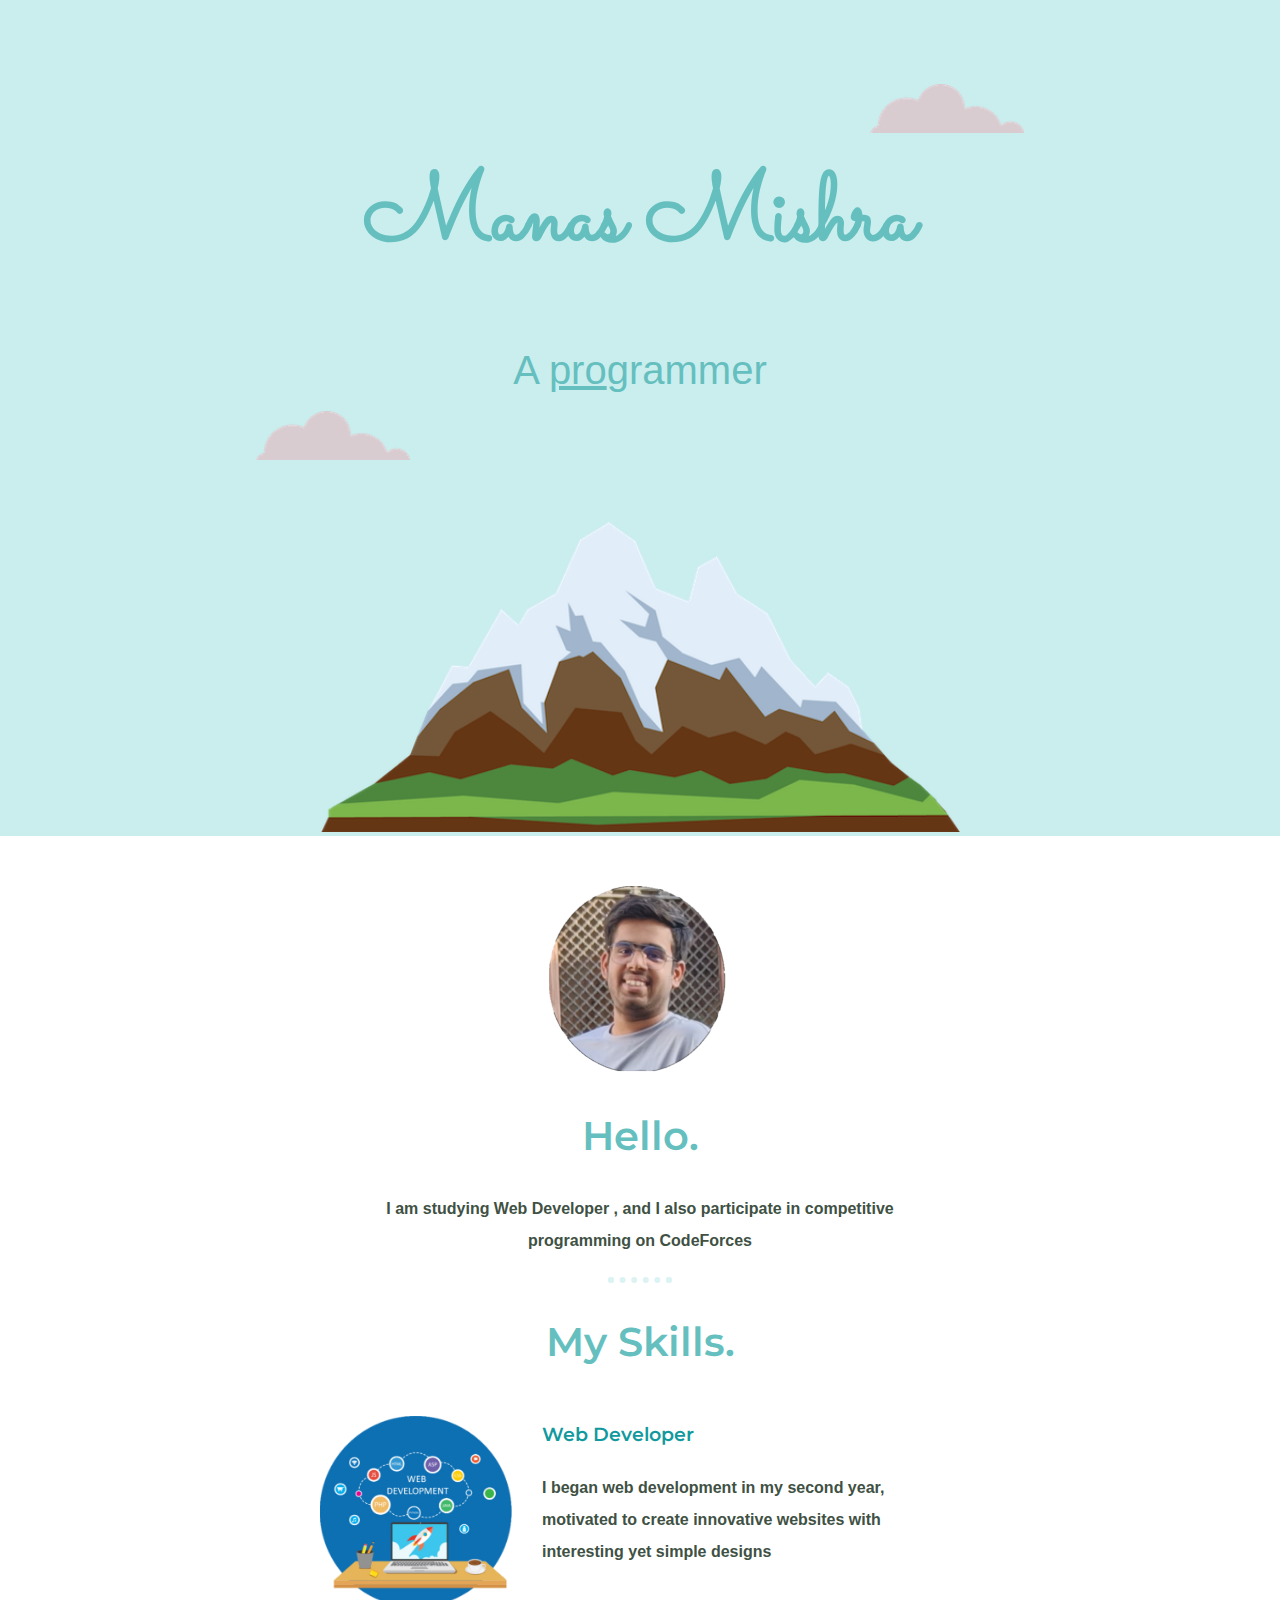
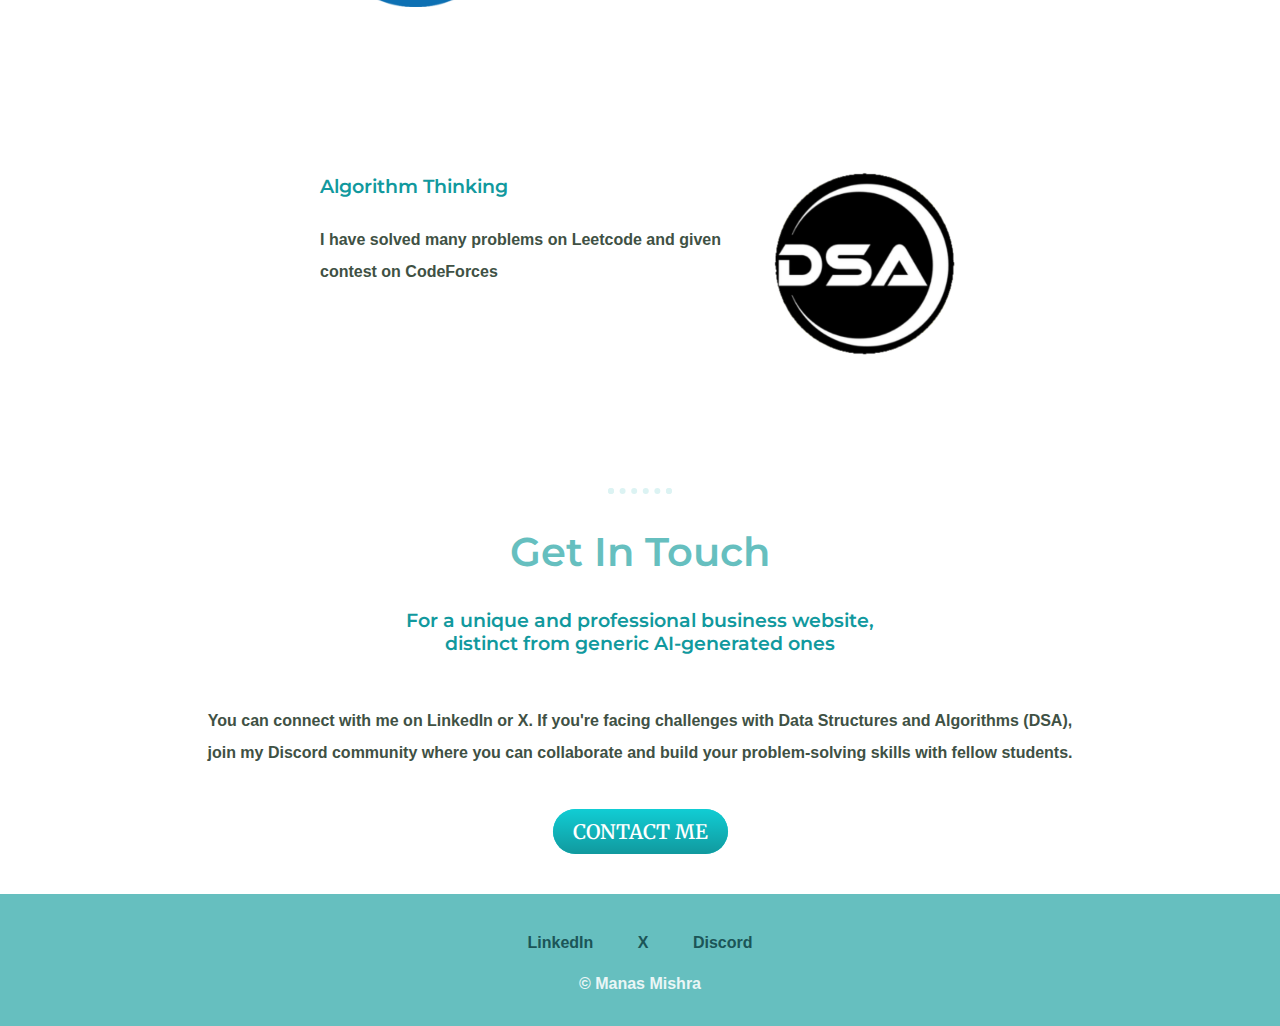
<file: index.html>
<!DOCTYPE html>
<html lang="en">
<head>
    <meta charset="UTF-8">
    <meta name="viewport" content="width=device-width, initial-scale=1.0" >
    <title>Manas Mishra</title>
    <link rel="stylesheet" href="CSS/StyleChallenge1.css">
    <link rel="icon" href="CSS/favicon1.ico">
    <link rel="preconnect" href="https://fonts.googleapis.com">
<link rel="preconnect" href="https://fonts.gstatic.com" crossorigin>
<link href="https://fonts.googleapis.com/css2?family=Merriweather:ital,wght@0,300;0,400;0,700;0,900;1,300;1,400;1,700;1,900&family=Montserrat:ital,wght@0,100..900;1,100..900&family=Sacramento&display=swap" rel="stylesheet">
</head>
<body class="merriweather-sans" >
    <div class="top-container">
        <img class="top-cloud" src="Images/cloud.png" alt="cloud-image">
        <h1 class="sacramento-regular" >Manas Mishra</h1>
        <h2><p> A <span class = "underline">pro</span>grammer </p></h2>
        <img class="bottom-cloud"  src="Images/cloud.png" alt="cloud-image">
        <img class = "mountain" src="Images/mountain.png" alt="Mountain-images">
    </div>
    <div class="middle-container">
        <div class="profile">
          <img src="Images/Manas Mishra.png" alt="Manas-Image">
          <h2 class="montserrat" >Hello.</h2>
          <p class="width">I am studying Web Developer , and I also participate in competitive programming on CodeForces </p>
        </div>
        <hr class="dotted">
        <div class="skills">
          <h2 class="montserrat">My Skills.</h2>
          <div class="skill-row">
            <img class="image-Web" src="Images/Web Development.png" alt="web-development">
            <h3 class="montserrat" > Web Developer </h3>
            <p >I began web development in my second year, motivated to create innovative websites with interesting yet simple designs</p>
          </div>
          <div class="skill-row">
            <img class="image-DSA"  src="Images/DSA.png" alt="Data-Structures-And-Algorithm-Image">
            <h3 class="montserrat">Algorithm Thinking</h3>
            <p >I have solved many problems on Leetcode and given contest on CodeForces  </p>
          </div>
        </div>
        <hr class="dotted">
        <div class="contact-me">
          <h2 class="montserrat">Get In Touch</h2>
          <h3 class="montserrat width">For a unique and professional business website, distinct from generic AI-generated ones</h3>
          <p class =  "contact-decription">You can connect with me on LinkedIn or X. If you're facing challenges with Data Structures and Algorithms (DSA), join my Discord community where you can collaborate and build your problem-solving skills with fellow students.</p>
          <a class="btn" href="mailto:m.manas9904@gmail.com">CONTACT ME</a>
        </div>
      </div>
      
      
      <div class="bottom-container">
        <a class="footer-link" href="https://www.linkedin.com/authwall?trk=bf&trkInfo=AQFwrLI_b7PU_gAAAZC2o1Wg0SBl4xvEfht8mpMmjWWvmgh3a-jO7LImCkCgtmoUafNPKaPqH4iKTyB4pi0l_7L4RXVhYyomMEqBI_DUGMS90i_geDFNazdhh0eLu0XKFmpD2x4=&original_referer=&sessionRedirect=https%3A%2F%2Fwww.linkedin.com%2Fin%2Fmanas-mishra-674358319%3Futm_source%3Dshare%26utm_campaign%3Dshare_via%26utm_content%3Dprofile%26utm_medium%3Dandroid_app">LinkedIn</a>
        <a class="footer-link" href=" https://x.com/manas_mishra04?t=61nAjWRdtg_XLOjBqa1-kw&s=08 ">X</a>
        <a class="footer-link" href="https://discord.gg/CGbseBhX">Discord</a>
        <p class="copyright" >© Manas Mishra</p>
      </div>
      
   
    
</body>
</html>
</file>
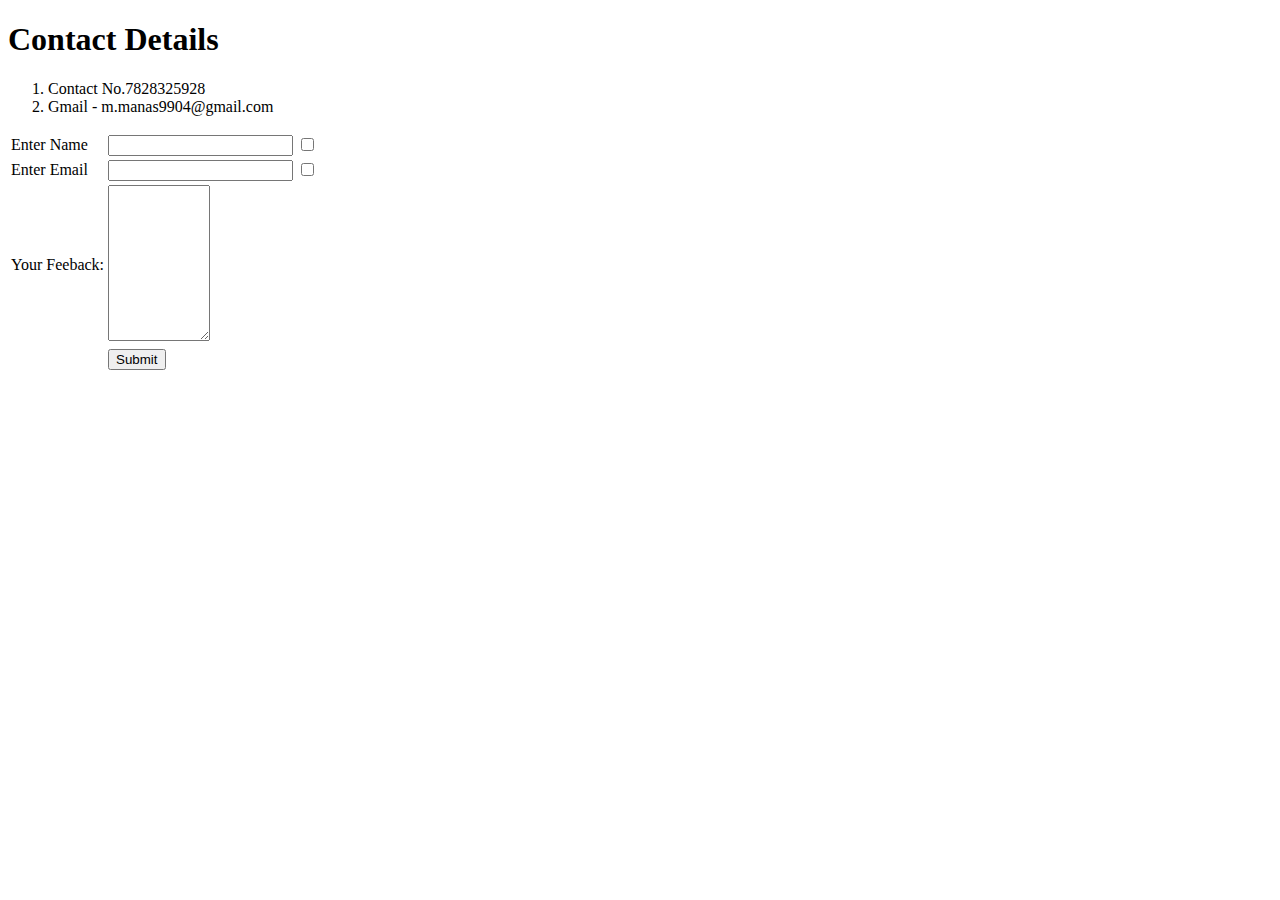
<file: Contact.html>
<!DOCTYPE html>
<html lang="en">
<head>
    <meta charset="UTF-8">
    <meta name="viewport" content="width=device-width, initial-scale=1.0">
    <title>Contact Manas Mishra</title>
</head>
<body>
    <h1>Contact Details</h1>
    <ol>
        <li> Contact No.7828325928 </li>
        <li> Gmail - m.manas9904@gmail.com</li>
    </ol>
    <form action="mailto:vishumishra9904@gmail.com" method="post" enctype="text/plain">
        <table>
            <tr>
              <td><label for="name">Enter Name </label></td>
            <td><input type="text" name="My Name" value=""></td></td>
            <td><input type="checkbox"></td>
            </tr>
            <tr>
               <td><label for="name" > Enter Email</label></td>
              <td> <input type="email" name="My Email" value=""> </td>
              <td><input type="checkbox"></td>
            </tr>
            <tr>
                <td><label for="name">Your Feeback:</label></td>
                <td> <textarea name="your Message " rows="10" cols="10"></textarea></td>
            </tr>
           
           

            <tr>
                <td></td>
                <td> <input type="submit"></td>
            </tr>
        </table>
       



    </form>
</body>
</html>
</file>
<file: CSS/StyleChallenge1.css>
h1 {
    font-size: 6rem;
    color: #66bfbf;
    white-space: nowrap;
    margin: 3.125rem auto 0 auto;
    margin-bottom: 0;
  }
  
  
  @media (max-width: 768px) {
    h1 {
      font-size: 4rem; 
    }
  }
  
  @media (max-width: 480px) {
    h1 {
      font-size: 3.5rem; 
      white-space: normal; 
    }
  }
h2{
    color: #66bfbf;
    font-size: 2.5rem;
    font-weight: normal;
}
h3{
    color: #11999e;
}
p{
    line-height: 2;
}
a{
    color: #1b5557;
    margin: 10px 20px;
    text-decoration: none;
}
a:hover{
    color: #eaf6f6;
}
.sacramento-regular {
    font-family: "Sacramento", cursive;
    font-weight: 600;
    font-style: normal;
  }  
.merriweather-sans{
    font-family: "Merriweather Sans", sans-serif;
    font-optical-sizing: auto;
    font-weight: 550;
    font-style: normal;
  }
.montserrat{
    font-family: "Montserrat", sans-serif;
    font-optical-sizing: auto;
    font-weight: 600;
    font-style: normal;
  }
body{
    color: #405144;
    margin: 0px;
    text-align: center;
    font-family: "Merriweather", serif;
}
.top-container{
    position: relative;
    background-color: #caeeee;
    padding-top: 100px;
    margin-bottom: 50px    ;
}
.mountain{
    width: 50%;
}
.middle-container{
    margin-bottom: 50px;
}
.dotted{
    border: dotted 6px #dcf3f3;
    border-bottom: none;
    width: 4%;
    margin: 20px auto;
}
.skill-row{
    width: 50%;
    margin: 50px auto 200px auto;
    text-align: left;
    line-height: 2;
}
.image-Web{
    width: 30%;
    float: left;
    margin-right: 30px;
}
.image-DSA{
    width: 30%;
    float: right;
    margin-left: 30px;
}

.underline{
    text-decoration: underline;
}
.width{
    width: 40%;
    margin: 0 auto;
}
.top-cloud{
    width: 12%;
    position:absolute;
    top: 10%;
    right: 20%;
}
.bottom-cloud{
    position:absolute;
    width: 12%;
    left: 20%;
    bottom: 45%;

}
.contact-decription{
    width: 70%;
    margin: 50px auto;
}
.btn {
    background: #11cdd4;
    background-image: -webkit-linear-gradient(top, #11cdd4, #11999e);
    background-image: -moz-linear-gradient(top, #11cdd4, #11999e);
    background-image: -ms-linear-gradient(top, #11cdd4, #11999e);
    background-image: -o-linear-gradient(top, #11cdd4, #11999e);
    background-image: linear-gradient(to bottom, #11cdd4, #11999e);
    -webkit-border-radius: 28;
    -moz-border-radius: 28;
    border-radius: 28px;
    font-family: "Merriweather", serif;
    color: #ffffff;
    font-size: 20px;
    padding: 10px 20px 10px 20px;
    text-decoration: none;
  }
  
  .btn:hover {
    background: #30e3cb;
    background-image: -webkit-linear-gradient(top, #30e3cb, #2bc4ad);
    background-image: -moz-linear-gradient(top, #30e3cb, #2bc4ad);
    background-image: -ms-linear-gradient(top, #30e3cb, #2bc4ad);
    background-image: -o-linear-gradient(top, #30e3cb, #2bc4ad);
    background-image: linear-gradient(to bottom, #30e3cb, #2bc4ad);
    text-decoration: none;
  }
  .bottom-container{
    padding: 40px  0 10px;
    background-color: #66bfbf;
  }
  .copyright{
    color: #eaf6f6;
  }
</file>
